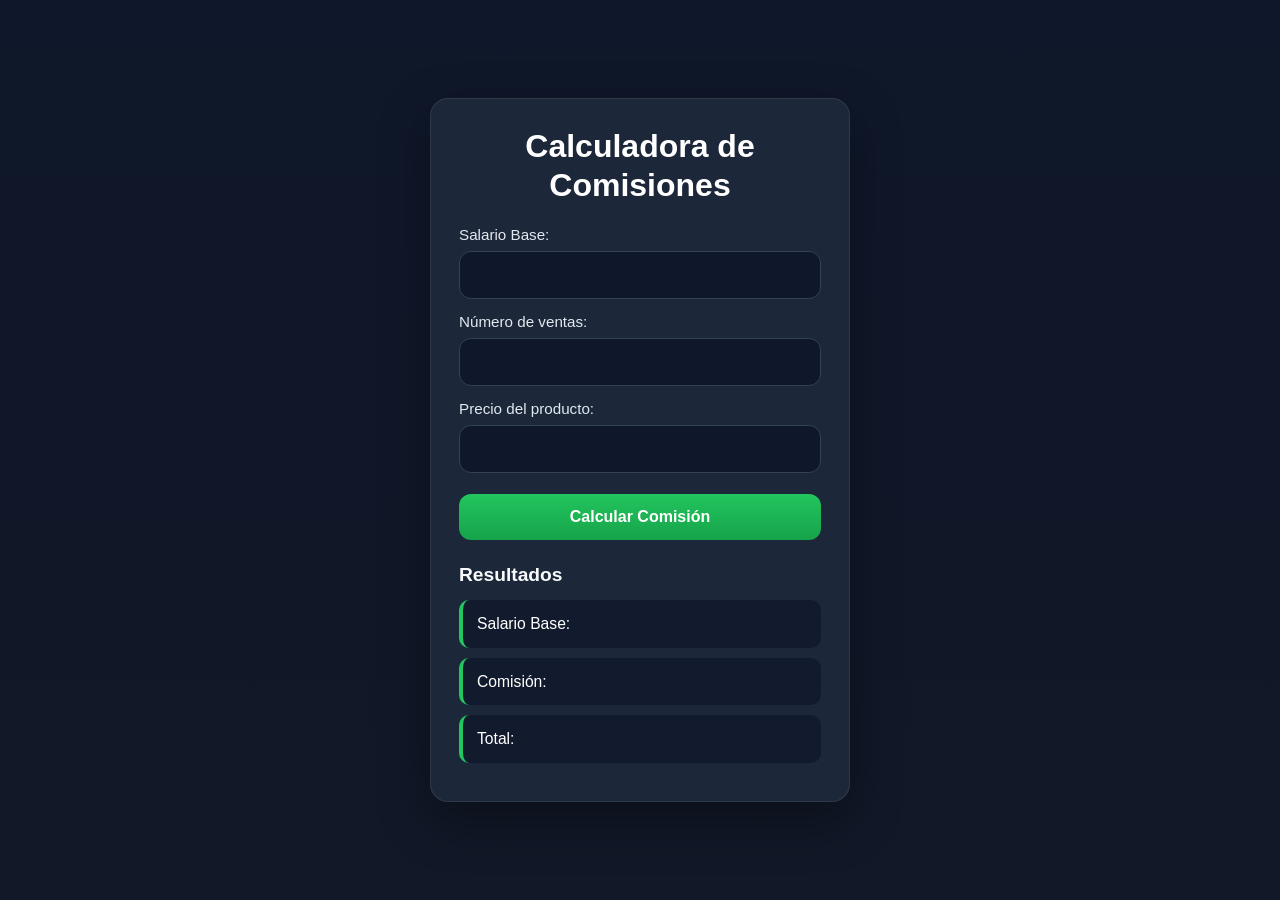
<file: index.html>
<!DOCTYPE html>
<html lang="es">
<head>
    <meta charset="UTF-8">
    <meta name="viewport" content="width=device-width, initial-scale=1.0">
    <title>Calculadora de Comisiones</title>
    <link rel="stylesheet" href="ventas.css">
    <script src="ventas.js"></script>
    <script src="utilitarios.js"></script>
</head>
<body>

    <div class="contenedor">
        <h1>Calculadora de Comisiones</h1>

        <label for="txtSueldoBase">Salario Base:</label>
        <input type="text" id="txtSueldoBase" onblur="validarNumero(this, 'errorSueldoBase')">
        <div id="errorSueldoBase" class="error"></div>

        <label for="txtVentas">Número de ventas:</label>
        <input type="text" id="txtVentas" onblur="validarNumero(this, 'errorVentas')">
        <div id="errorVentas" class="error"></div>

        <label for="txtPrecio">Precio del producto:</label>
        <input type="text" id="txtPrecio" onblur="validarNumero(this, 'errorPrecios')">
        <div id="errorPrecios" class="error"></div>

        <button onclick="calcular()">Calcular Comisión</button>

        <h2>Resultados</h2>
        <p>Salario Base: <span id="spSueldoBase"></span></p>
        <p>Comisión: <span id="spComision"></span></p>
        <p>Total: <span id="spTotal"></span></p>
    </div>

</body>
</html>
</file>
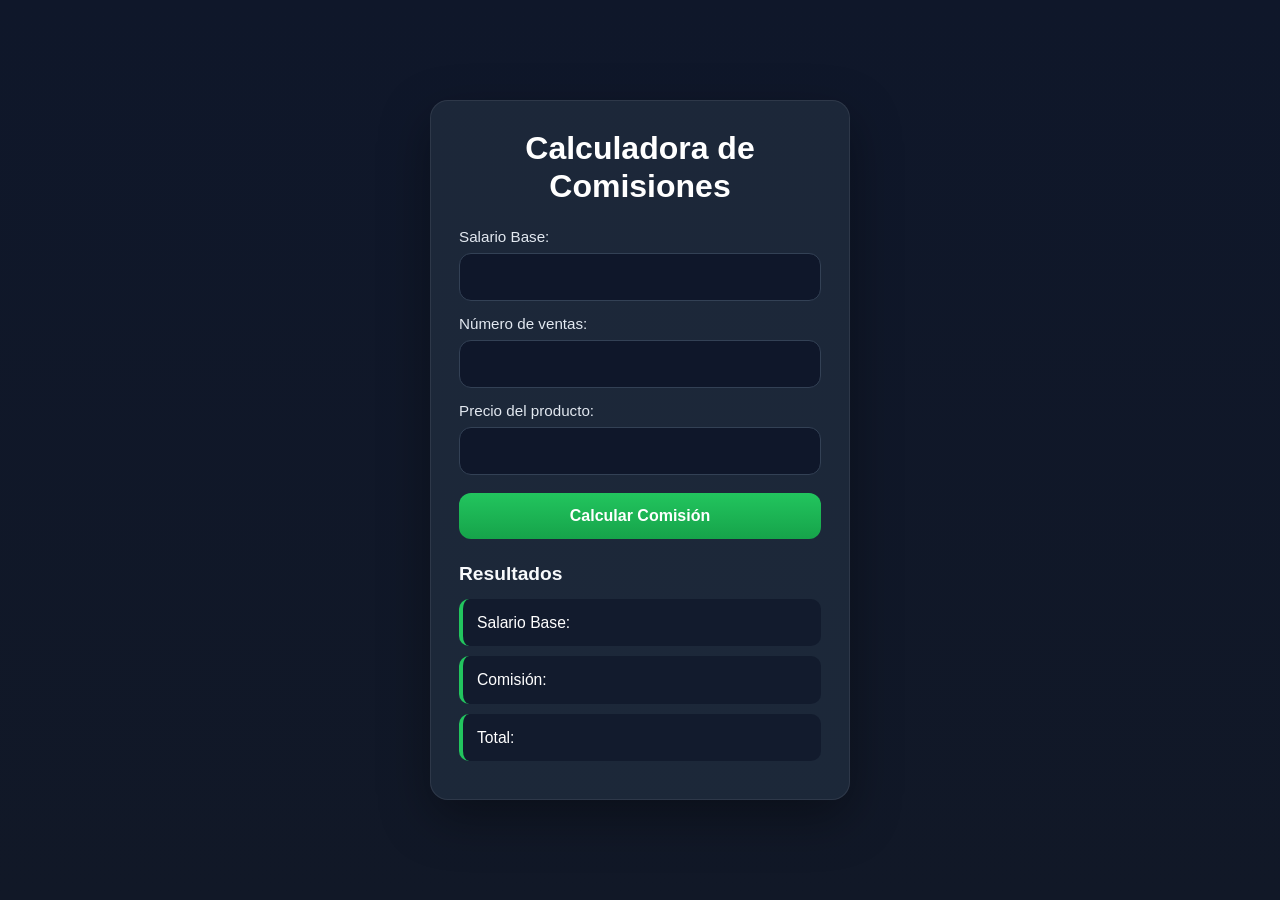
<file: ventas.html>
<!DOCTYPE html>
<html lang="es">
<head>
    <meta charset="UTF-8">
    <meta name="viewport" content="width=device-width, initial-scale=1.0">
    <title>Calculadora de Comisiones</title>
    <link rel="stylesheet" href="ventas.css">
    <script src="ventas.js"></script>
    <script src="utilitarios.js"></script>
</head>
<body>

    <div class="contenedor">
        <h1>Calculadora de Comisiones</h1>

        <label for="txtSueldoBase">Salario Base:</label>
        <input type="text" id="txtSueldoBase">

        <label for="txtVentas">Número de ventas:</label>
        <input type="text" id="txtVentas">

        <label for="txtPrecio">Precio del producto:</label>
        <input type="text" id="txtPrecio">

        <button onclick="calcular()">Calcular Comisión</button>

        <h2>Resultados</h2>
        <p>Salario Base: <span id="spSueldoBase"></span></p>
        <p>Comisión: <span id="spComision"></span></p>
        <p>Total: <span id="spTotal"></span></p>
    </div>

</body>
</html>
</file>
<file: ventas.css>
* {
    box-sizing: border-box;
}

html, body {
    margin: 0;
    padding: 0;
}

body {
    font-family: Arial, sans-serif;
    background: linear-gradient(180deg, #0f172a 0%, #111827 100%);
    color: white;
    min-height: 100dvh;
    display: grid;
    place-items: center;
    padding: 20px;
}

.contenedor {
    width: min(100%, 420px);
    background: rgba(30, 41, 59, 0.96);
    padding: 28px;
    border-radius: 18px;
    box-shadow: 0 18px 50px rgba(0, 0, 0, 0.35);
    border: 1px solid rgba(255, 255, 255, 0.08);
}

h1 {
    margin: 0 0 22px;
    text-align: center;
    font-size: clamp(1.5rem, 4vw, 2rem);
    line-height: 1.2;
}

label {
    display: block;
    margin: 14px 0 8px;
    font-size: 0.95rem;
    color: #e2e8f0;
}

input {
    width: 100%;
    padding: 14px 16px;
    border: 1px solid #334155;
    border-radius: 12px;
    background: #0f172a;
    color: white;
    font-size: 1rem;
    outline: none;
    transition: border-color 0.2s ease, box-shadow 0.2s ease, transform 0.2s ease;
}

input::placeholder {
    color: #94a3b8;
}

input:focus {
    border-color: #22c55e;
    box-shadow: 0 0 0 4px rgba(34, 197, 94, 0.18);
}

button {
    width: 100%;
    margin-top: 18px;
    padding: 14px 16px;
    border: none;
    border-radius: 12px;
    background: linear-gradient(180deg, #22c55e 0%, #16a34a 100%);
    color: white;
    font-size: 1rem;
    font-weight: bold;
    cursor: pointer;
    transition: transform 0.2s ease, filter 0.2s ease;
}

button:hover {
    filter: brightness(1.05);
    transform: translateY(-1px);
}

button:active {
    transform: translateY(0);
}

h2 {
    margin: 24px 0 14px;
    font-size: 1.2rem;
    color: #f8fafc;
}

p {
    margin: 10px 0;
    padding: 12px 14px;
    background: rgba(15, 23, 42, 0.75);
    border-left: 4px solid #22c55e;
    border-radius: 10px;
    font-size: 0.98rem;
    line-height: 1.5;
}

span {
    font-weight: bold;
    color: #86efac;
    word-break: break-word;
}

/* Tablets */
@media (max-width: 768px) {
    body {
        padding: 16px;
    }

    .contenedor {
        width: 100%;
        max-width: 520px;
        padding: 22px;
        border-radius: 16px;
    }
}

/* Celulares */
@media (max-width: 480px) {
    body {
        padding: 12px;
        align-items: start;
    }

    .contenedor {
        padding: 18px;
        border-radius: 14px;
    }

    label {
        margin-top: 12px;
    }

    input,
    button {
        padding: 13px 14px;
        font-size: 0.98rem;
    }

    p {
        padding: 11px 12px;
    }
}

.error{
    color: red;
    font-style: italic;
    font-size: 14px;
    margin-top: 3px;
}
</file>
